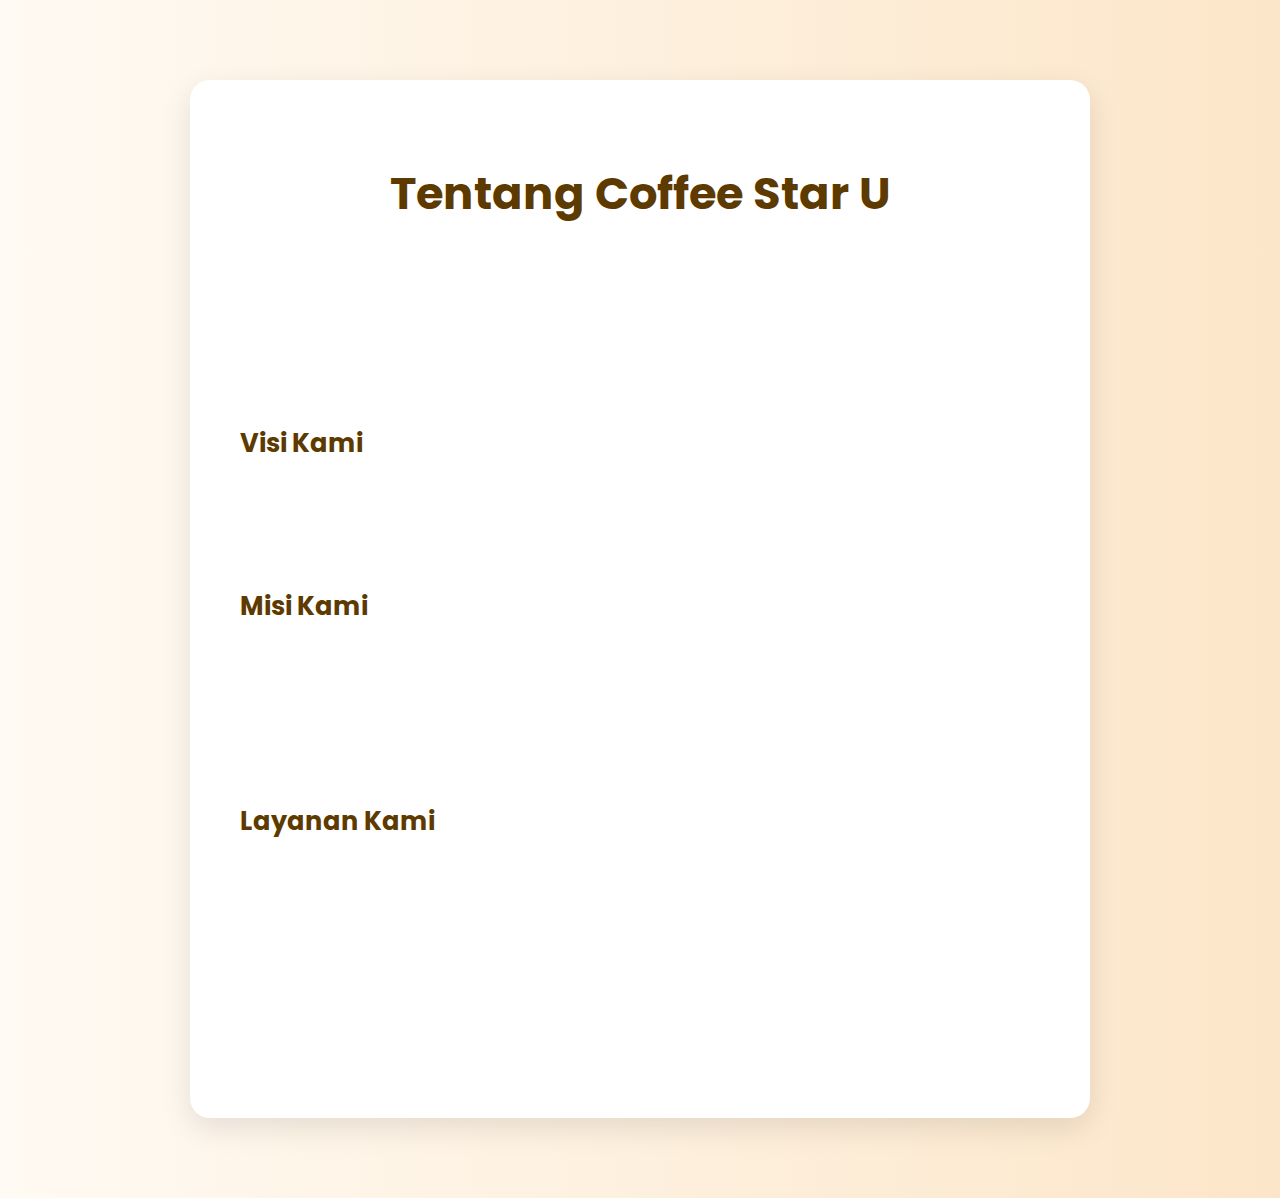
<file: tentang.html>
<!DOCTYPE html>
<html lang="id">
<head>
  <meta charset="UTF-8">
  <title>Tentang Kami - Coffee Star U</title>
  <link href="https://fonts.googleapis.com/css2?family=Poppins:wght@400;600&display=swap" rel="stylesheet">
  <link rel="stylesheet" href="https://cdnjs.cloudflare.com/ajax/libs/font-awesome/6.5.0/css/all.min.css">
  <style>
    * {
      box-sizing: border-box;
    }

    body {
      font-family: 'Poppins', sans-serif;
      background: linear-gradient(to right, #fffaf3, #fce6c9);
      padding: 0;
      margin: 0;
      overflow-x: hidden;
    }

    .container {
      max-width: 900px;
      margin: 80px auto;
      background-color: #fff;
      padding: 50px;
      border-radius: 20px;
      box-shadow: 0 10px 30px rgba(0,0,0,0.1);
      animation: fadeInContainer 1s ease-in-out;
    }

    h1, h2 {
      color: #5D3A00;
    }

    h1 {
      text-align: center;
      font-size: 2.8em;
      margin-bottom: 30px;
      animation: slideDown 1s ease forwards;
    }

    h2 {
      font-size: 1.6em;
      margin-top: 40px;
      position: relative;
      animation: slideLeft 1s ease forwards;
    }

    p, ul {
      font-size: 1.1em;
      line-height: 1.8;
      color: #333;
      text-align: justify;
      opacity: 0;
      animation: fadeIn 1s ease forwards;
    }

    p:nth-of-type(1) {
      animation-delay: 0.5s;
    }

    p:nth-of-type(2),
    ul {
      animation-delay: 0.8s;
    }

    ul {
      list-style: none;
      padding-left: 0;
    }

    li {
      margin-bottom: 10px;
      position: relative;
      padding-left: 30px;
      animation: slideInLeft 1s ease forwards;
      opacity: 0;
    }

    li::before {
      content: "\f058";
      font-family: "Font Awesome 6 Free";
      font-weight: 900;
      position: absolute;
      left: 0;
      color: #5D3A00;
    }

    li:nth-child(1) { animation-delay: 0.9s; }
    li:nth-child(2) { animation-delay: 1.1s; }
    li:nth-child(3) { animation-delay: 1.3s; }

    .btn-home {
      display: inline-block;
      margin-top: 40px;
      padding: 14px 28px;
      background-color: #5D3A00;
      color: white;
      text-decoration: none;
      border-radius: 10px;
      font-weight: 600;
      transition: all 0.3s ease;
      animation: fadeIn 1s ease forwards;
      animation-delay: 1.5s;
      opacity: 0;
    }

    .btn-home:hover {
      background-color: #7a4d00;
      transform: scale(1.05);
    }

    @keyframes fadeInContainer {
      from { opacity: 0; transform: translateY(50px); }
      to { opacity: 1; transform: translateY(0); }
    }

    @keyframes fadeIn {
      to { opacity: 1; }
    }

    @keyframes slideDown {
      from { transform: translateY(-40px); opacity: 0; }
      to { transform: translateY(0); opacity: 1; }
    }

    @keyframes slideLeft {
      from { transform: translateX(40px); opacity: 0; }
      to { transform: translateX(0); opacity: 1; }
    }

    @keyframes slideInLeft {
      from { transform: translateX(-30px); opacity: 0; }
      to { transform: translateX(0); opacity: 1; }
    }
  </style>
</head>
<body>

  <div class="container">
    <h1>Tentang Coffee Star U</h1>
    
    <p><strong>Coffee Star U</strong> adalah tempat di mana cita rasa kopi premium bertemu dengan kenyamanan dan kehangatan suasana. Sejak berdiri pada tahun 2025, kami berkomitmen untuk menyajikan kopi terbaik dengan layanan yang ramah dan lingkungan yang menyenangkan.</p>

    <h2>Visi Kami</h2>
    <p>Menjadi kafe pilihan utama bagi para pecinta kopi dan tempat favorit untuk bersantai, bekerja, maupun berkumpul bersama keluarga dan sahabat.</p>

    <h2>Misi Kami</h2>
    <ul>
      <li>Menghadirkan produk berkualitas dari biji kopi pilihan.</li>
      <li>Menyediakan suasana yang nyaman dan estetis.</li>
      <li>Memberikan pelayanan terbaik dan ramah pelanggan.</li>
    </ul>

    <h2>Layanan Kami</h2>
    <p>Kami menyediakan beragam minuman kopi dan makanan ringan, serta layanan pemesanan online melalui WhatsApp. Semua disiapkan dengan standar kualitas tinggi dan disajikan oleh barista berpengalaman.</p>

  <a href="/index.html" class="btn-home"><i class="fas fa-arrow-left"></i> Kembali ke Beranda</a>


</body>
</html>
</file>
